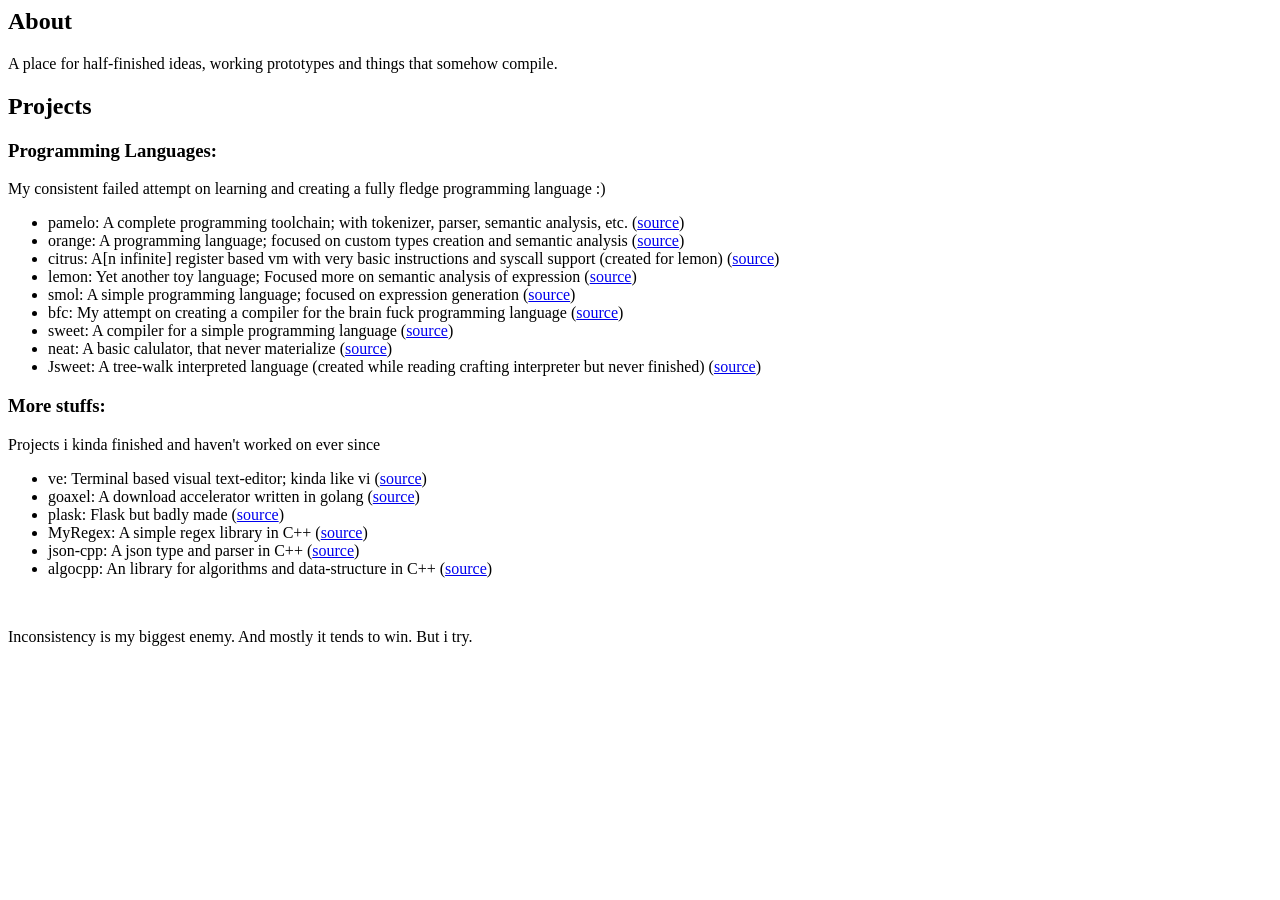
<file: index.html>
<html>
	<head>
		<meta charset="utf-8">
		<meta name="viewport" content="width=device-width, initial-scale=1">
		<meta name="color-scheme" content="light dark">
		<title>hivi6</title>
	</head>
	<body>
		<h2>About</h2>
		<p>A place for half-finished ideas, working prototypes and things that somehow compile.</p>

		<h2>Projects</h2>

		<h3>Programming Languages:</h3>
		<p>My consistent failed attempt on learning and creating a fully fledge programming language :)</p>

		<ul>
			<li>
				pamelo: A complete programming toolchain; with tokenizer, parser, semantic analysis, etc.
				(<a href="https://github.com/hivi6/pamelo" target="_blank">source</a>)
			</li>
			<li>
				orange: A programming language; focused on custom types creation and semantic analysis
				(<a href="https://github.com/hivi6/orange" target="_blank">source</a>)
			</li>
			<li>
				citrus: A[n infinite] register based vm with very basic instructions and syscall support (created for lemon)
				(<a href="https://github.com/hivi6/citrus" target="_blank">source</a>)
			</li>
			<li>
				lemon: Yet another toy language; Focused more on semantic analysis of expression
				(<a href="https://github.com/hivi6/lemon" target="_blank">source</a>)
			</li>
			<li>
				smol: A simple programming language; focused on expression generation
				(<a href="https://github.com/hivi6/smol" target="_blank">source</a>)
			</li>
			<li>
				bfc: My attempt on creating a compiler for the brain fuck programming language
				(<a href="https://github.com/hivi6/bfc" target="_blank">source</a>)
			</li>
			<li>
				sweet: A compiler for a simple programming language
				(<a href="https://github.com/hivi6/sweet" target="_blank">source</a>)
			</li>
			<li>
				neat: A basic calulator, that never materialize
				(<a href="https://github.com/hivi6/neat" target="_blank">source</a>)
			</li>
			<li>
				Jsweet: A tree-walk interpreted language (created while reading crafting interpreter but never finished)
				(<a href="https://github.com/hivi6/Jsweet" target="_blank">source</a>)
			</li>
		</ul>


		<h3>More stuffs:</h3>
		<p>Projects i kinda finished and haven't worked on ever since </p>

		<ul>
			<li>
				ve: Terminal based visual text-editor; kinda like vi
				(<a href="https://github.com/hivi6/ve" target="_blank">source</a>)
			</li>
			<li>
				goaxel: A download accelerator written in golang 
				(<a href="https://github.com/hivi6/goaxel" target="_blank">source</a>)
			</li>
			<li>
				plask: Flask but badly made
				(<a href="https://github.com/hivi6/plask" target="_blank">source</a>)
			</li>
			<li>
				MyRegex: A simple regex library in C++
				(<a href="https://github.com/hivi6/MyRegex" target="_blank">source</a>)
			</li>
			<li>
				json-cpp: A json type and parser in C++
				(<a href="https://github.com/hivi6/json-cpp" target="_blank">source</a>)
			</li>
			<li>
				algocpp: An library for algorithms and data-structure in C++
				(<a href="https://github.com/hivi6/algocpp" target="_blank">source</a>)
			</li>
		</ul>

		</br>
		<p>Inconsistency is my biggest enemy. And mostly it tends to win. But i try.</p>
	</body>
</html>
</file>
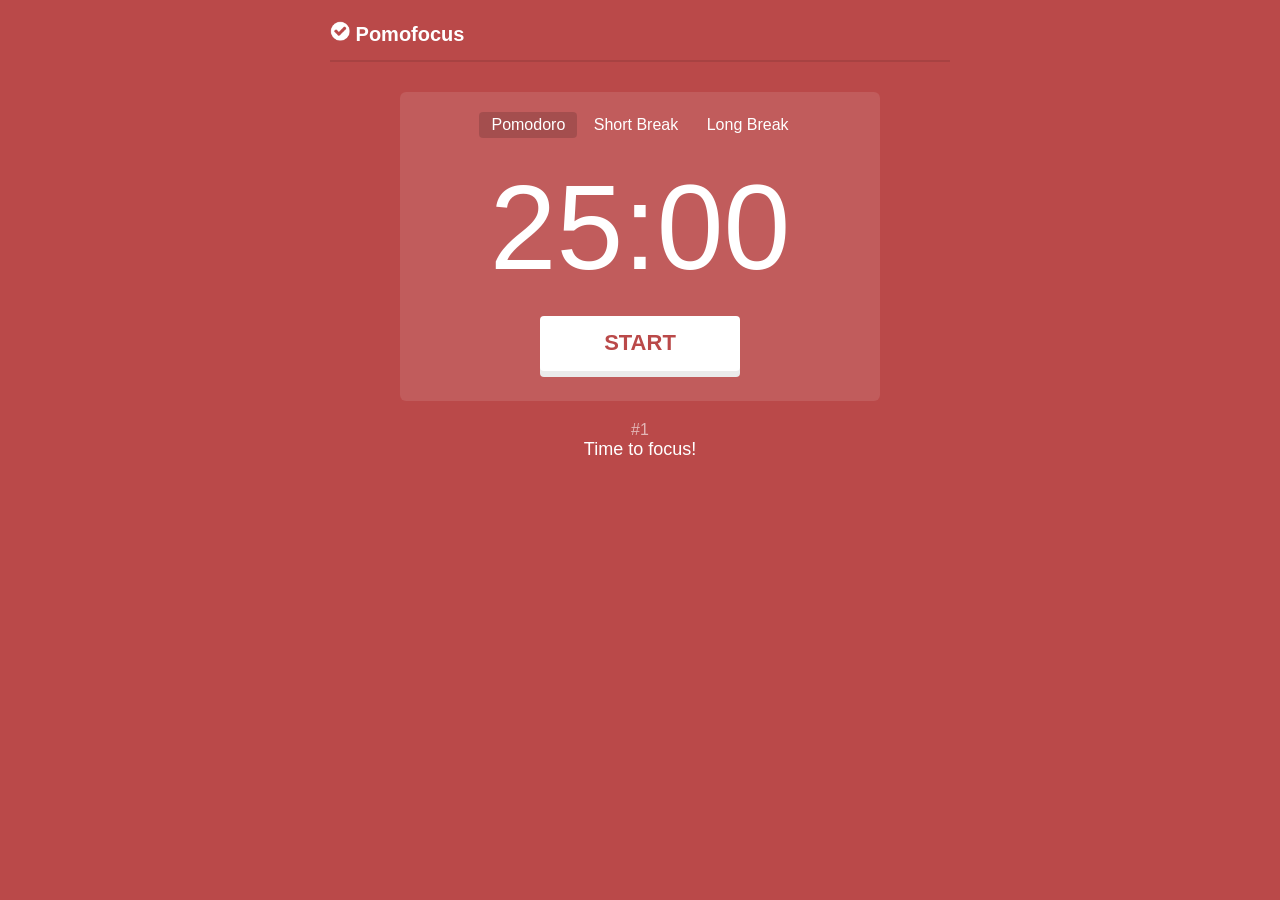
<file: pomofocus-clone/index.html>
<!DOCTYPE html>
<html lang="en">

<head>
    <meta charset="UTF-8">
    <meta name="viewport" content="width=device-width, initial-scale=1.0">
    <title>Pomofocus</title>
    <link rel="stylesheet" href="src/css/style.css">
</head>

<body>
    <div id="pomofocus">
        <div id="header">
            <h1>
                <img id="mainLogo" src="assets/icon-white2.png">
                Pomofocus
            </h1>
        </div>
        <div id="progressBar">
            <div id="progress"></div>
        </div>
        <div id="timer">
            <div id="controlPanel">
                <div id="modes">
                    <div id="modesContainer">
                        <button id="pomodoroMode" onclick="setTimerMode(this.id)">Pomodoro</button>
                        <button id="shortBreakMode" onclick="setTimerMode(this.id)">Short Break</button>
                        <button id="longBreakMode" onclick="setTimerMode(this.id)">Long Break</button>
                    </div>
                </div>
                <div id="time">
                    25:00
                </div>
                <div id="toggleButtonContainer">
                    <button id="toggleButton" onclick="toggleTimer()">START</button>
                </div>
            </div>
            <div id="sessionInfo">
                <div id="sessionCount">#1</div>
                <div id="sessionText">Time to focus!</div>
            </div>
        </div>
    </div>
    <script src="src/js/main.js"></script>
</body>

</html>
</file>
<file: pomofocus-clone/src/css/style.css>
body {
    color: white;
    font-family: Arial, Helvetica, sans-serif;
    transition: background-color 0.5s ease-in-out 0s;
}

h1 {
    font-size: 20px;
}

button {
    color: inherit;
    border-style: none;
    background-color: transparent;
    font-size: 16px;
    padding: 4px 12px;
    border-radius: 4px;
}

#pomofocus {
    max-width: 620px;
    margin: auto;
}

#header {
    display: inline-block;
    align-items: center;
    text-align: center;
    font-size: 20px;
}

#mainLogo {
    width: 20px;
}

#timer {
    padding: 0 12px;
    max-width: 480px;
    margin: auto;
}

#controlPanel {
    padding: 20px 0px 30px;
    border-radius: 6px;
    margin-bottom: 20px;
    background-color: rgba(255, 255, 255, 0.1);
}

#modes {
    text-align: center;
}

#time {
    text-align: center;
    font-size: 120px;
    margin-top: 20px;
}

.activeMode {
    background-color: rgba(0, 0, 0, 0.15);
}

#toggleButtonContainer {
    position: relative;
    display: inline-block;
    width: 100%;
    text-align: center;
}

#toggleButton {
    background-color: rgb(100, 0, 0);
    width: 200px;
    height: 55px;
    font-size: 22px;
    font-weight: bold;
    margin: 20px 0px 0px;
    padding: 0px 12px;
    border-radius: 4px;
    background-color: white;
    transition: color 0.5s ease-in-out 0s;
}

#sessionInfo {
    text-align: center;
}

#sessionCount {
    font-size: 16px;
    opacity: 0.6;
}

#sessionText {
    font-size: 18px
}

#progressBar {
    height: 2px; 
    background-color: rgba(0, 0, 0, 0.1); 
    margin-bottom: 30px;
}
</file>
